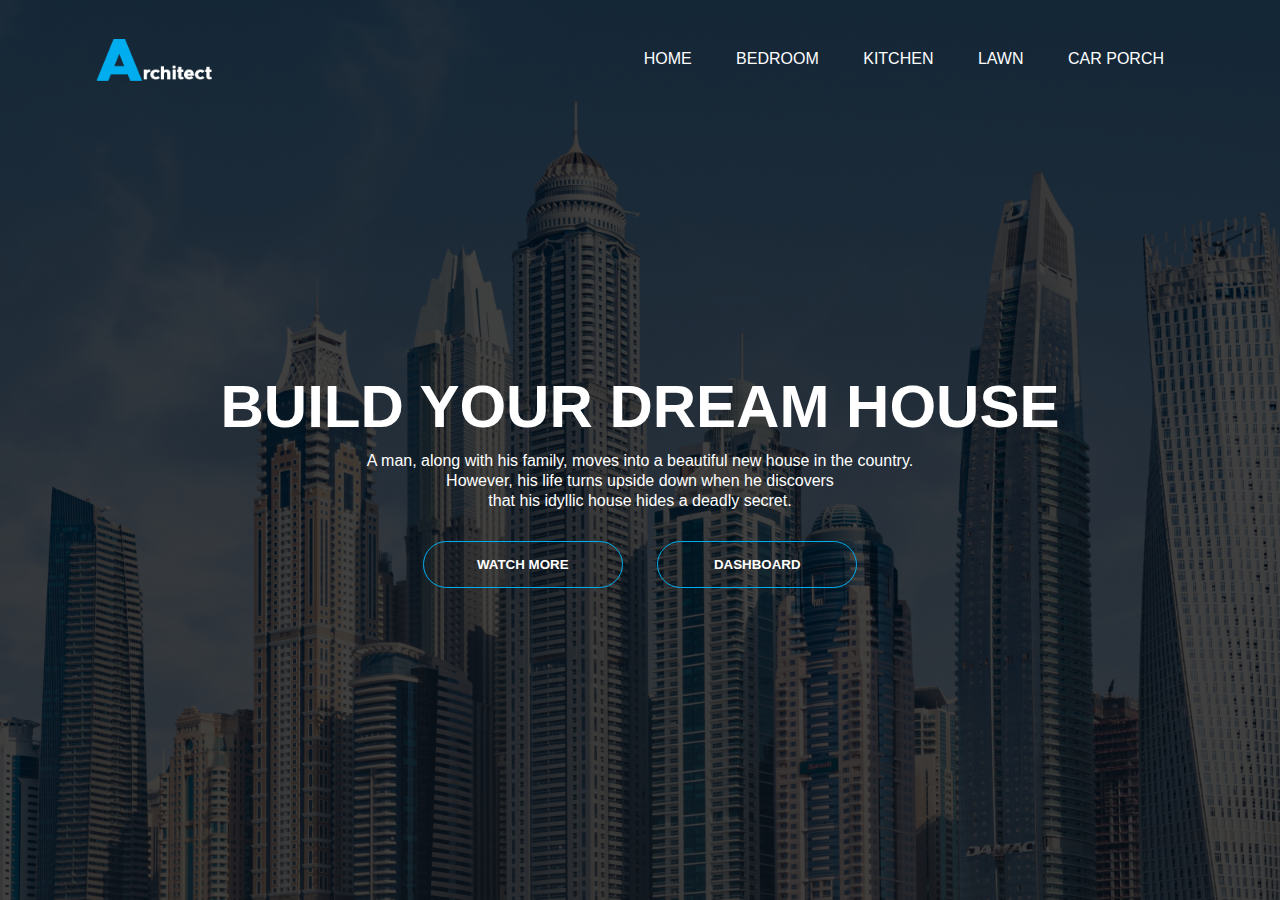
<file: architecture/index.html>
<!DOCTYPE html>
<html lang="en">
<head>
    <meta charset="UTF-8">
    <meta http-equiv="X-UA-Compatible" content="IE=edge">
    <meta name="viewport" content="width=device-width, initial-scale=1.0">
    <link rel="stylesheet" href="style.css">
    <title>Architecture | Home Page</title>
</head>
<body>
    <div class="banner">
        <div class="navbar">
            <img src="logo.png" alt="Logo Iamge" class="logo">
            <ul>
                <li><a href="#">Home</a></li>
                <li><a href="#">Bedroom</a></li>
                <li><a href="#">Kitchen</a></li>
                <li><a href="#">Lawn</a></li>
                <li><a href="#">Car porch</a></li>
            </ul>
        </div>
        <div class="content">
            <h1>Build your Dream House</h1>
            <p>A man, along with his family, moves into a beautiful new house in the country.
                <br> However, his life turns upside down when he discovers 
                <br>that his idyllic house hides a deadly secret.</p>

                <div>
                    <button type="button"> <span></span> WATCH MORE</button>
                    <button type="button"> <span></span>DASHBOARD</button>
                </div>
        </div>
    </div>
</body>
</html>
</file>
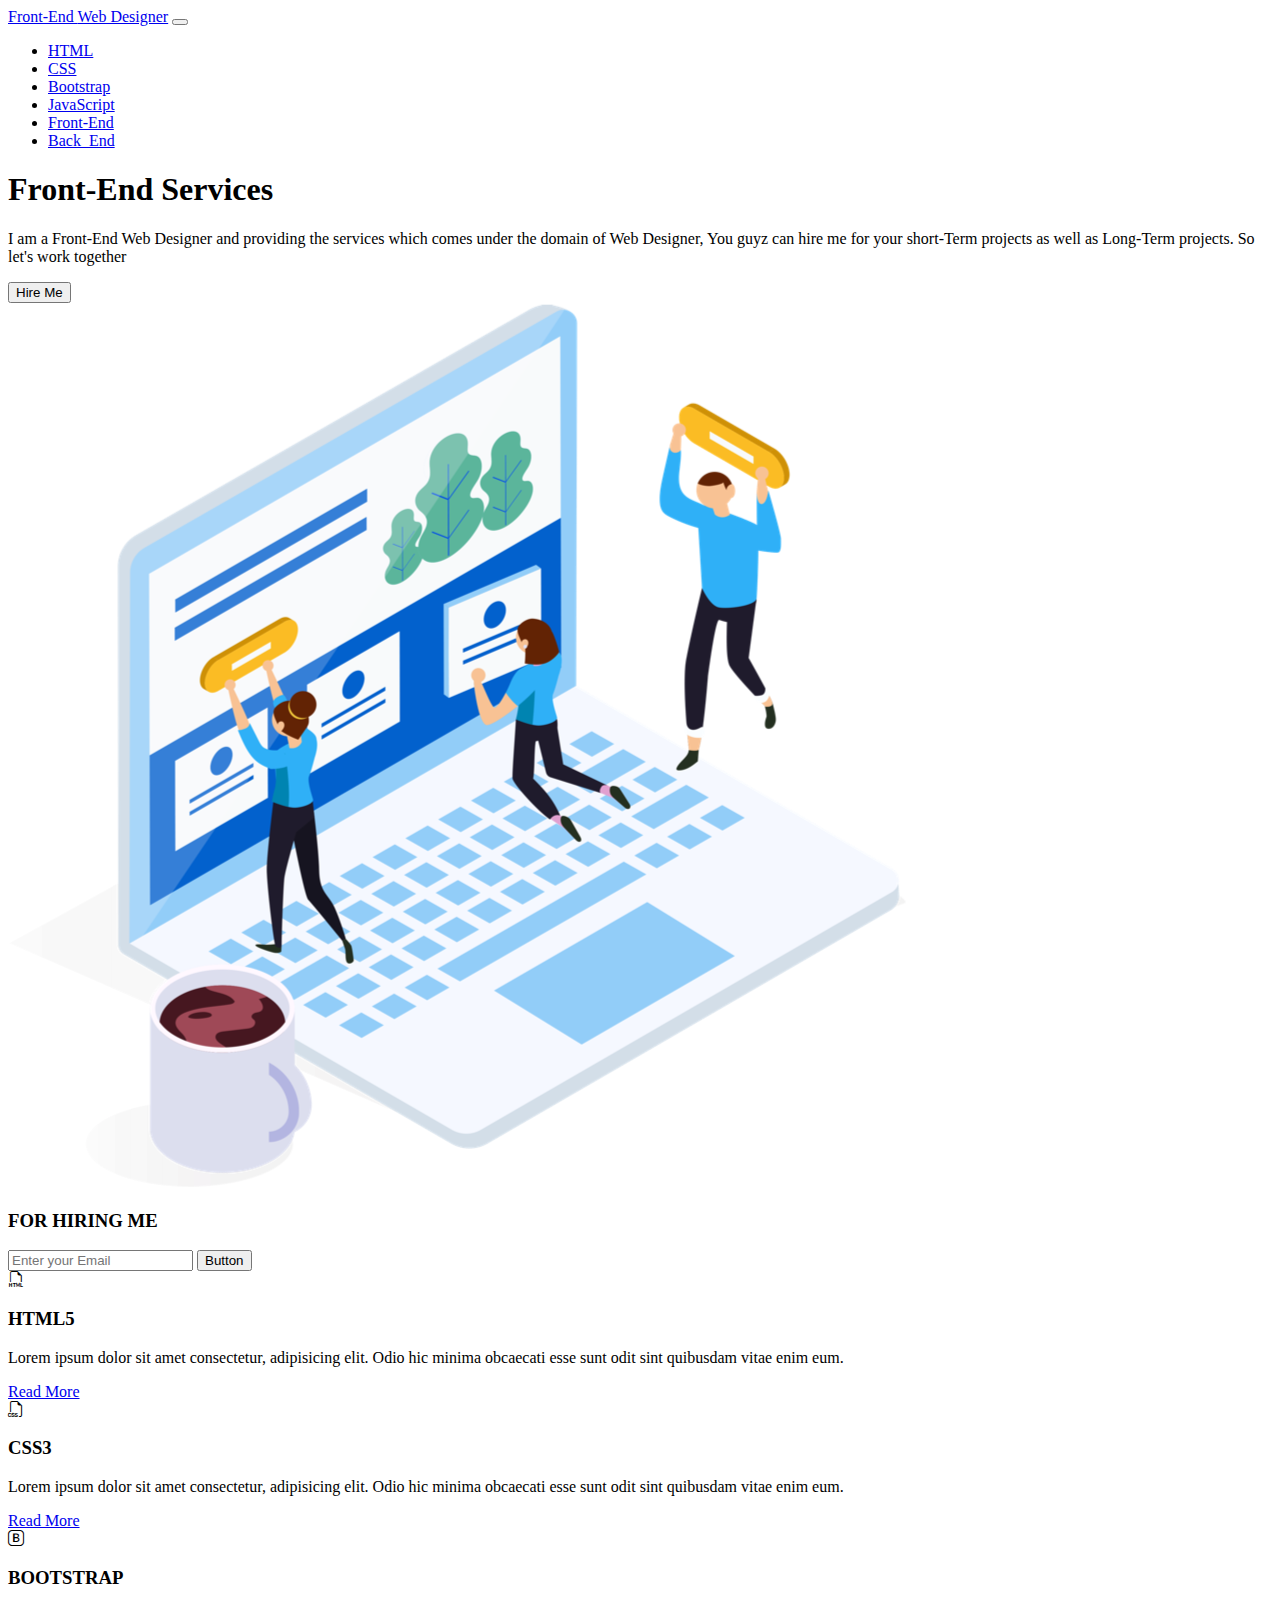
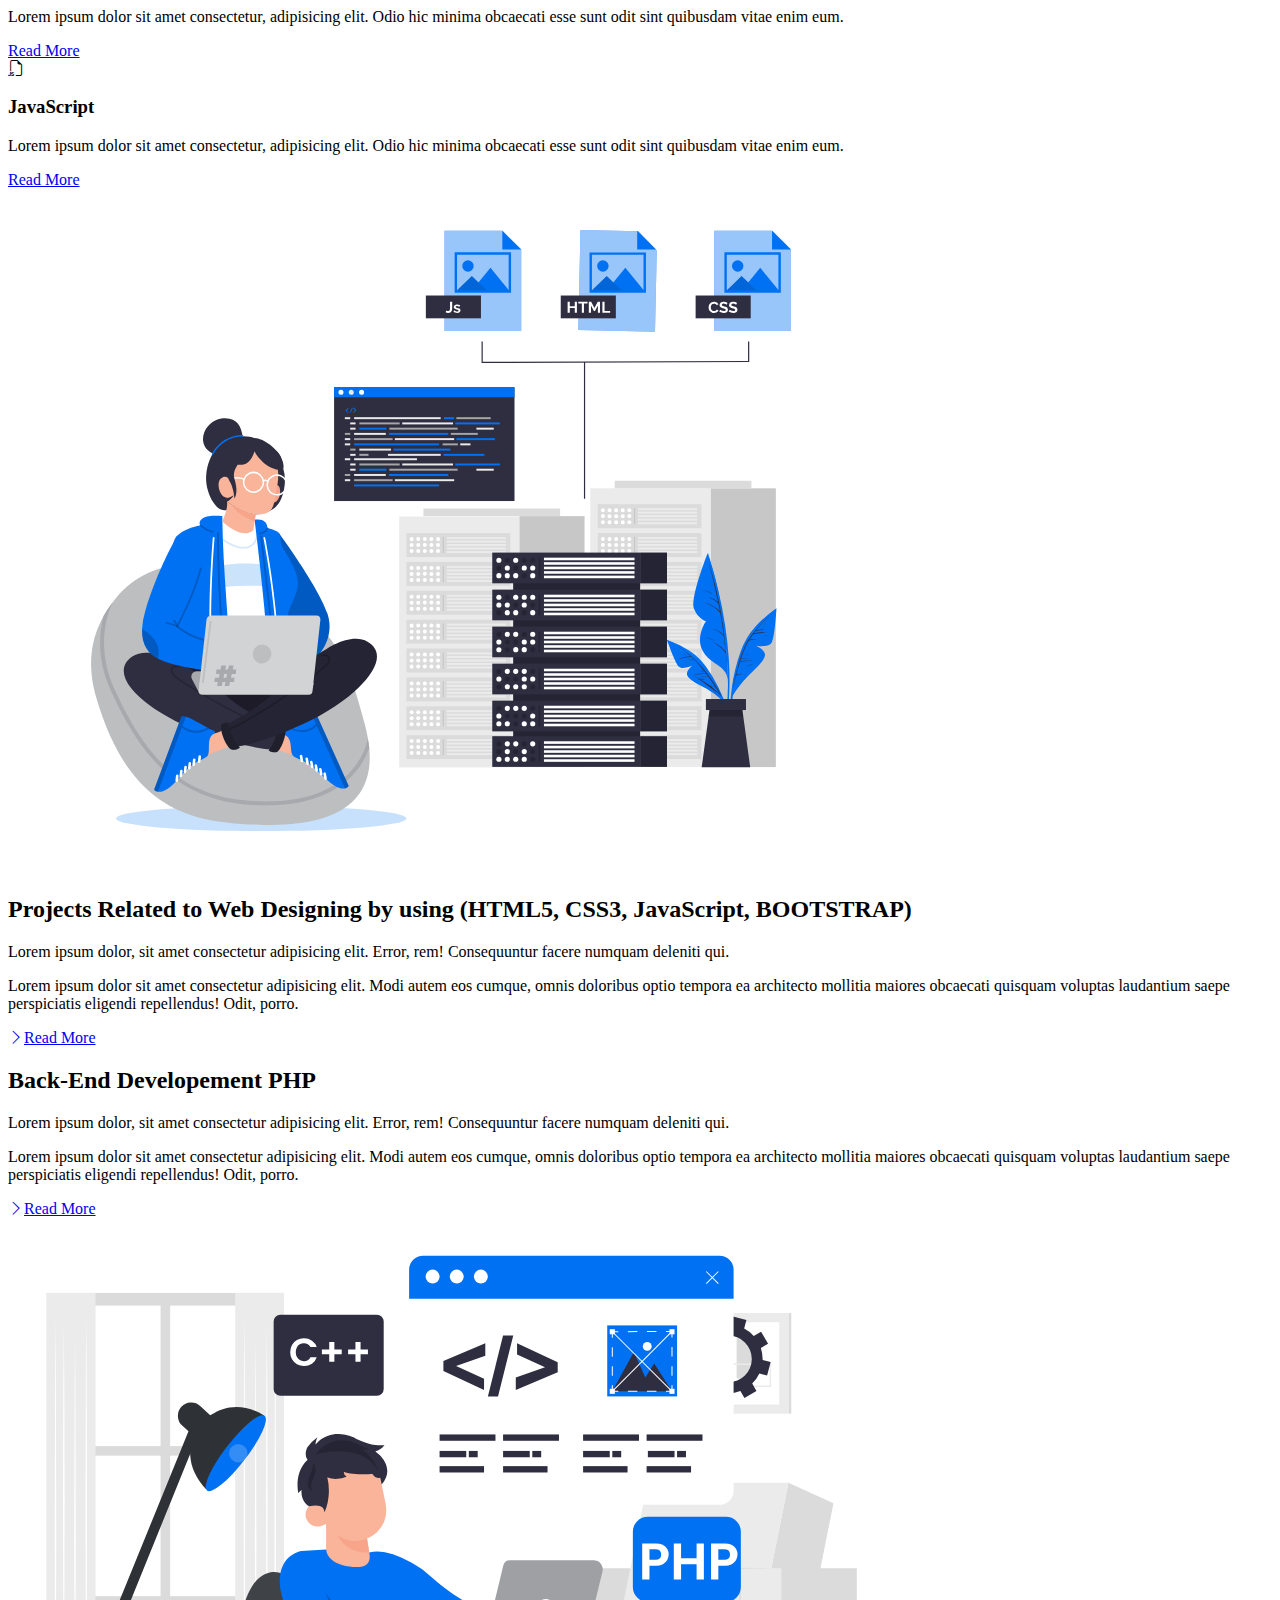
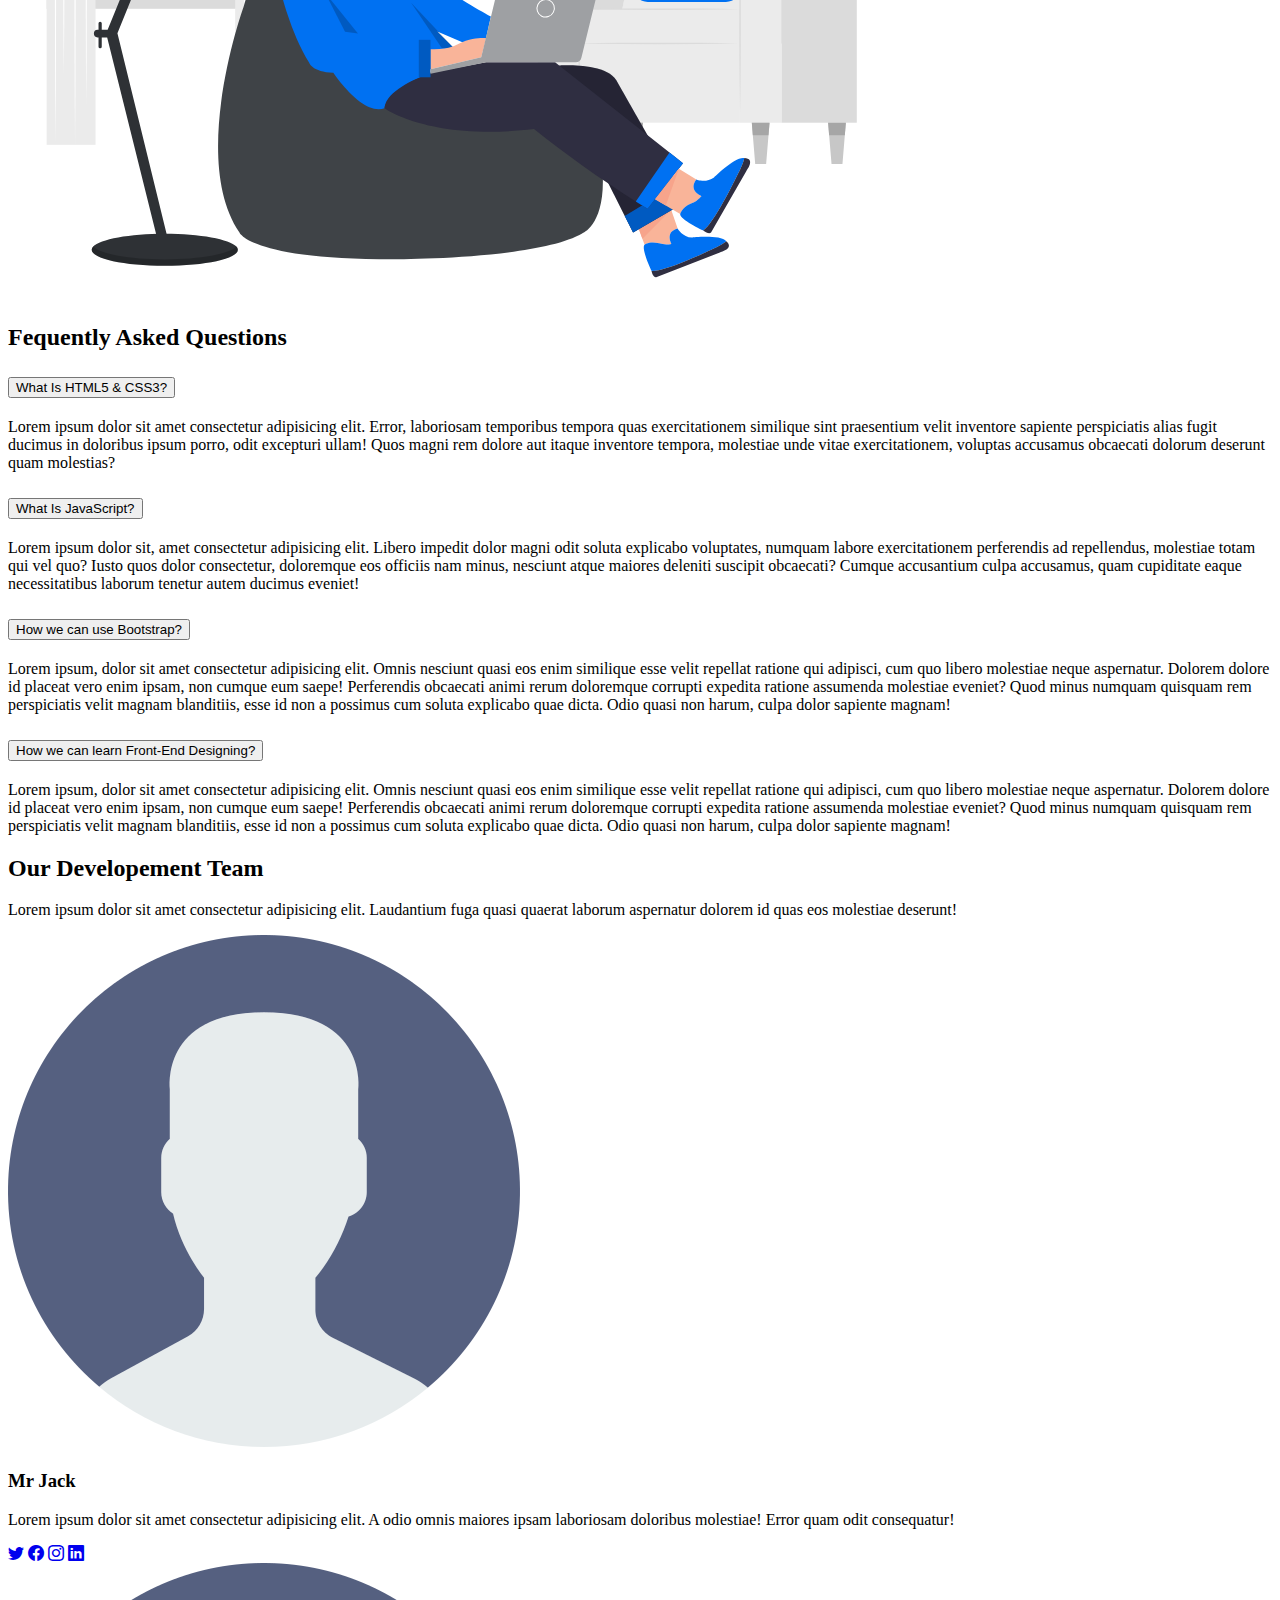
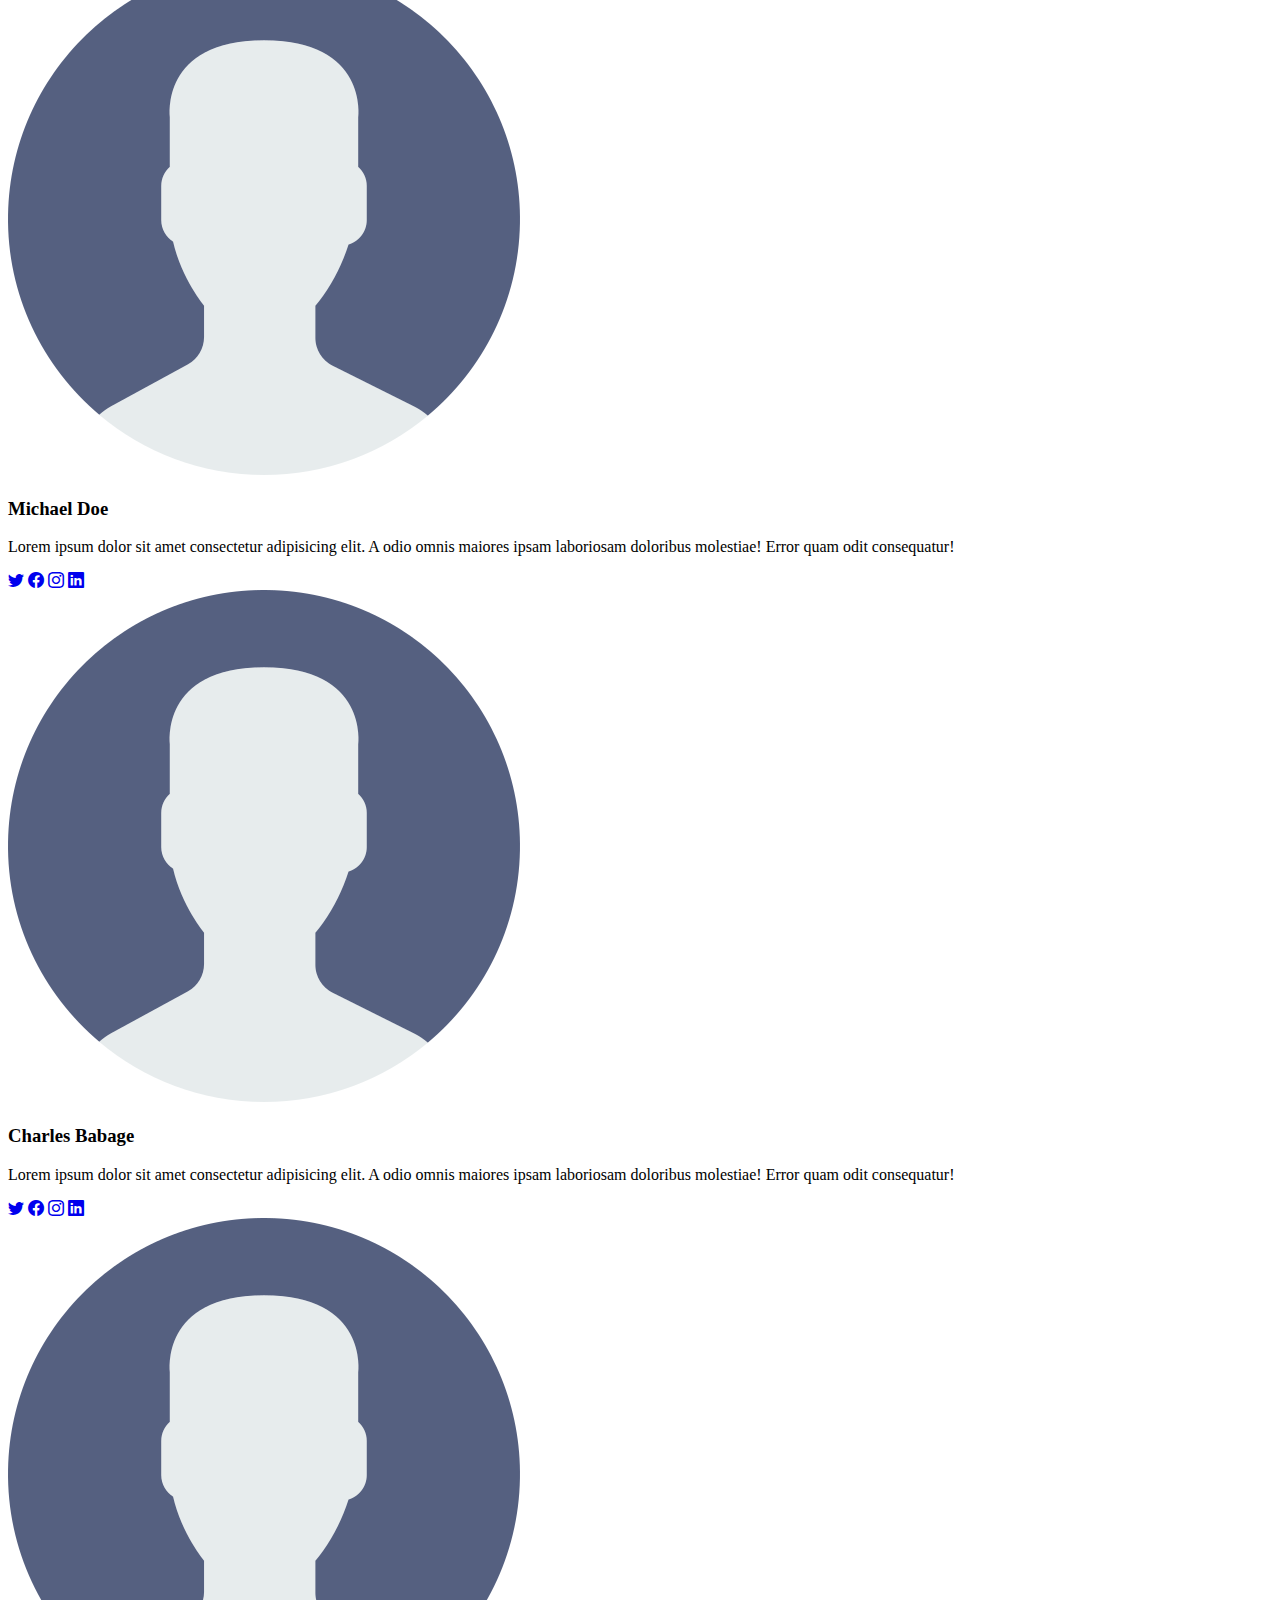
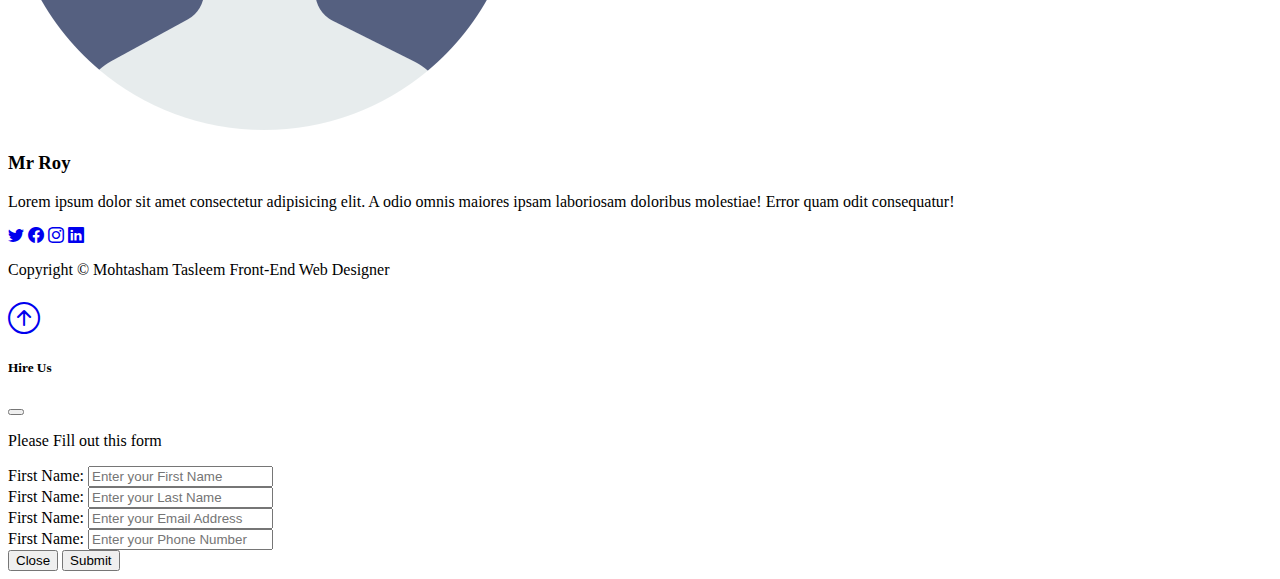
<file: new website/index.html>
<!DOCTYPE html>
<html lang="en">
<head>
  <meta charset="UTF-8">
  <meta http-equiv="X-UA-Compatible" content="IE=edge">
  <meta name="viewport" content="width=device-width, initial-scale=1.0">
  <link href="https://cdn.jsdelivr.net/npm/bootstrap@5.2.1/dist/css/bootstrap.min.css" rel="stylesheet" integrity="sha384-iYQeCzEYFbKjA/T2uDLTpkwGzCiq6soy8tYaI1GyVh/UjpbCx/TYkiZhlZB6+fzT" crossorigin="anonymous">
  <link rel="stylesheet" href="https://cdn.jsdelivr.net/npm/bootstrap-icons@1.9.1/font/bootstrap-icons.css">
  <link rel="stylesheet" href="style.css">
  <title>Front-End Web Designer</title>
</head>
<body>
  <!-------------------- navbar---------------- -->
  <nav class="navbar navbar-expand-lg bg-dark navbar-dark py-3 fixed-top">
    <div class="container">
    <a href="index.html" class="navbar-brand">Front-End <span class="text-warning">Web Designer</span></a>
    <button class="navbar-toggler" type="button" data-bs-toggle ="collapse" data-bs-target ="#navmenu">
    <span class="navbar-toggler-icon"></span></button>

    <div class="collapse navbar-collapse" id="navmenu">
      <ul class="navbar-nav ms-auto">
        <li class="nav-item">
          <a href="#html" class="nav-link">HTML</a>
        </li>
        <li class="nav-item">
          <a href="#css" class="nav-link">CSS</a>
        </li>
        <li class="nav-item">
          <a href="#bootstrap" class="nav-link">Bootstrap</a>
        </li>
        <li class="nav-item">
          <a href="#javascript" class="nav-link">JavaScript</a>
        </li>
        <li class="nav-item">
          <a href="#Front-End" class="nav-link">Front-End</a>
        </li>
        <li class="nav-item">
          <a href="#Back-End" class="nav-link">Back_End</a>
        </li>
      </ul>
    </div>
  </div>
  </nav>
   <!-------------------- Dashboard----------------->

   <section class="bg-dark text-light p-5 p-lg-0 pt-lg-5 mt-5 text-center text-sm-start">
    <div class="container">
      <div class="d-sm-flex align-items-center justify-content-between">
        <div>
          <h1> <span class="text-primary">Front-End</span> Services</h1>
          <p class="lead my-5" >I am a Front-End Web Designer and providing the services which comes under the domain of Web Designer, You guyz can hire me for your short-Term projects as well as Long-Term projects. So let's work together</p>
          <button class="btn btn-primary btn-lg" data-bs-toggle="modal" data-bs-target="#hire" type="submit">Hire Me</button>
        </div>
        <img class="img-fluid w-50 d-none d-sm-block" src="images/dashboard.png" alt="">
      </div>
    </div>
   </section>

<!-------------------- NewsLetter----------------->
<section class="bg-primary text-light p-5">
  <div class="container">
    <div class="d-md-flex justify-content-between align-items-center">
      <h3>FOR HIRING ME</h3>
      <div class="input-group new-input">
        <input type="text" class="form-control" placeholder="Enter your Email">
        <button class="btn btn-dark btn-lg" type="button">Button</button>
      </div>
    </div>
  </div>
</section>
<!-- ---------------Boxes------------ -->
<section class="p-5">
  <div class="container">
    <div class="row text-center g-4">
      <div class="col-sm-6 col-md-6 col-lg-3" id="html">
        <div class="card bg-dark text-light">
          <div class="card-body text-center">
            <div class="h1 mb-3">
              <i class="bi bi-filetype-html"></i>
            </div>
            <h3 class="card-title mb-3">HTML5</h3>
            <p class="card-text">Lorem ipsum dolor sit amet consectetur, adipisicing elit. Odio hic minima obcaecati esse sunt odit sint quibusdam vitae enim eum.</p>
            <a href="#Read" class="btn btn-primary">Read More</a>
          </div>
        </div>
      </div>
      <div class="col-sm-6 col-md-6 col-lg-3" id="css">
        <div class="card bg-secondary text-light">
          <div class="card-body text-center">
            <div class="h1 mb-3">
              <i class="bi bi-filetype-css"></i>
            </div>
            <h3 class="card-title mb-3">CSS3</h3>
            <p class="card-text">Lorem ipsum dolor sit amet consectetur, adipisicing elit. Odio hic minima obcaecati esse sunt odit sint quibusdam vitae enim eum.</p>
            <a href="#Read" class="btn btn-dark">Read More</a>
          </div>
        </div>
      </div>
      <div class="col-sm-6 col-md-6 col-lg-3" id="bootstrap">
        <div class="card bg-dark text-light">
          <div class="card-body text-center">
            <div class="h1 mb-3">
              <i class="bi bi-bootstrap"></i>
            </div>
            <h3 class="card-title mb-3">BOOTSTRAP</h3>
            <p class="card-text">Lorem ipsum dolor sit amet consectetur, adipisicing elit. Odio hic minima obcaecati esse sunt odit sint quibusdam vitae enim eum.</p>
            <a href="#Read" class="btn btn-primary">Read More</a>
          </div>
        </div>
      </div>
      <div class="col-sm-6 col-md-6 col-lg-3" id="javascript">
        <div class="card bg-secondary text-light">
          <div class="card-body text-center">
            <div class="h1 mb-3">
              <i class="bi bi-filetype-js"></i>
            </div>
            <h3 class="card-title mb-3">JavaScript</h3>
            <p class="card-text">Lorem ipsum dolor sit amet consectetur, adipisicing elit. Odio hic minima obcaecati esse sunt odit sint quibusdam vitae enim eum.</p>
            <a href="#Read" class="btn btn-dark">Read More</a>
          </div>
        </div>
      </div>
    </div>
  </div>
</section>
<!-- ----------------projects------------ -->
<section class="p-5" id="Front-End"> 
  <div class="container">
    <div class="row align-items-center justify-content-between">
      <div class="col-md">
        <img class="img-fluid" src="images/Static-website.svg" alt="Image">
      </div>
      <div class="col-md p-5">
        <h2>Projects Related to Web Designing by using (HTML5, CSS3, JavaScript, BOOTSTRAP)</h2>
        <p class="lead">Lorem ipsum dolor, sit amet consectetur adipisicing elit. Error, rem! Consequuntur facere numquam deleniti qui.</p>
        <p class="lead">Lorem ipsum dolor sit amet consectetur adipisicing elit. Modi autem eos cumque, omnis doloribus optio tempora ea architecto mollitia maiores obcaecati quisquam voluptas laudantium saepe perspiciatis eligendi repellendus! Odit, porro.</p>
        <a href="#" class="btn btn-light mt-3"> <i class="bi bi-chevron-right"></i>Read More</a>
      </div>
    </div>
  </div>
</section>

<section class="p-5 bg-dark text-light" id="Back-End">
  <div class="container">
    <div class="row align-items-center justify-content-between">
      <div class="col-md p-5">
        <h2>Back-End Developement PHP</h2>
        <p class="lead">Lorem ipsum dolor, sit amet consectetur adipisicing elit. Error, rem! Consequuntur facere numquam deleniti qui.</p>
        <p class="lead">Lorem ipsum dolor sit amet consectetur adipisicing elit. Modi autem eos cumque, omnis doloribus optio tempora ea architecto mollitia maiores obcaecati quisquam voluptas laudantium saepe perspiciatis eligendi repellendus! Odit, porro.</p>
        <a href="#" class="btn btn-light mt-3"> <i class="bi bi-chevron-right"></i>Read More</a>
      </div>
      <div class="col-md">
      <img class="img-fluid" src="images/Freelance-PHP-Developer.svg" alt="Image">
      </div>
    </div>
  </div>
</section>
<!-- ---------------frequently Ask Questions------------ -->

<section id="questions" class="p-5">
  <div class="container">
    <h2 class="text-center mb-4">Fequently Asked Questions</h2>
    <div class="accordion accordion-flush" id="questions">
      <!-- item-one  -->
      <div class="accordion-item">
        <h2 class="accordion-header">
          <button class="accordion-button collapsed" type="button" data-bs-toggle="collapse" data-bs-target="#question-one">
            What Is HTML5 & CSS3?
          </button>
        </h2>
        <div id="question-one" class="accordion-collapse collapse" data-bs-parent="#questions">
          <div class="accordion-body">Lorem ipsum dolor sit amet consectetur adipisicing elit. Error, laboriosam temporibus tempora quas exercitationem similique sint praesentium velit inventore sapiente perspiciatis alias fugit ducimus in doloribus ipsum porro, odit excepturi ullam! Quos magni rem dolore aut itaque inventore tempora, molestiae unde vitae exercitationem, voluptas accusamus obcaecati dolorum deserunt quam molestias?</div>
        </div>
      </div>
    
       <!-- item-two  -->
       <div class="accordion-item">
        <h2 class="accordion-header">
          <button class="accordion-button collapsed" type="button" data-bs-toggle="collapse" data-bs-target="#question-two">
            What Is JavaScript?
          </button>
        </h2>
        <div id="question-two" class="accordion-collapse collapse" data-bs-parent="#questions">
          <div class="accordion-body">Lorem ipsum dolor sit, amet consectetur adipisicing elit. Libero impedit dolor magni odit soluta explicabo voluptates, numquam labore exercitationem perferendis ad repellendus, molestiae totam qui vel quo? Iusto quos dolor consectetur, doloremque eos officiis nam minus, nesciunt atque maiores deleniti suscipit obcaecati? Cumque accusantium culpa accusamus, quam cupiditate eaque necessitatibus laborum tenetur autem ducimus eveniet!</div>
        </div>
      </div>
    
       <!-- item-three  -->
       <div class="accordion-item">
        <h2 class="accordion-header">
          <button class="accordion-button collapsed" type="button" data-bs-toggle="collapse" data-bs-target="#question-three">
            How we can use Bootstrap?
          </button>
        </h2>
        <div id="question-three" class="accordion-collapse collapse" data-bs-parent="#questions">
          <div class="accordion-body">Lorem ipsum, dolor sit amet consectetur adipisicing elit. Omnis nesciunt quasi eos enim similique esse velit repellat ratione qui adipisci, cum quo libero molestiae neque aspernatur. Dolorem dolore id placeat vero enim ipsam, non cumque eum saepe! Perferendis obcaecati animi rerum doloremque corrupti expedita ratione assumenda molestiae eveniet? Quod minus numquam quisquam rem perspiciatis velit magnam blanditiis, esse id non a possimus cum soluta explicabo quae dicta. Odio quasi non harum, culpa dolor sapiente magnam!</div>
        </div>
      </div>

       <!-- item-four  -->
       <div class="accordion-item">
        <h2 class="accordion-header">
          <button class="accordion-button collapsed" type="button" data-bs-toggle="collapse" data-bs-target="#question-four">
            How we can learn Front-End Designing?
          </button>
        </h2>
        <div id="question-four" class="accordion-collapse collapse" data-bs-parent="#questions">
          <div class="accordion-body">Lorem ipsum, dolor sit amet consectetur adipisicing elit. Omnis nesciunt quasi eos enim similique esse velit repellat ratione qui adipisci, cum quo libero molestiae neque aspernatur. Dolorem dolore id placeat vero enim ipsam, non cumque eum saepe! Perferendis obcaecati animi rerum doloremque corrupti expedita ratione assumenda molestiae eveniet? Quod minus numquam quisquam rem perspiciatis velit magnam blanditiis, esse id non a possimus cum soluta explicabo quae dicta. Odio quasi non harum, culpa dolor sapiente magnam!</div>
        </div>
      </div>
    </div>
  </div>
</section>
<!-- ---------------------cards of team member-------------- -->
<section class="p-5 bg-primary">
  <div class="container">
    <h2 class="text-center text-white">Our Developement Team</h2>
    <p class="text-center text-light lead mb-5">Lorem ipsum dolor sit amet consectetur adipisicing elit. Laudantium fuga quasi quaerat laborum aspernatur dolorem id quas eos molestiae deserunt!</p>
    <div class="row g-4">
      <div class="col-md-6 col-lg-3">
        <div class="card bg-light">
          <div class="card-body text-center">
            <img class="rounded-circle img-fluid mb-3 w-50" src="images/user.png" alt="image">
            <h3 class="card-title mb-3">Mr Jack</h3>
            <p class="card-text mb-3">Lorem ipsum dolor sit amet consectetur adipisicing elit. A odio omnis maiores ipsam laboriosam doloribus molestiae! Error quam odit consequatur!</p>
            <a href="#"><i class="bi bi-twitter text-dark mx-1"></i></a>
            <a href="#"><i class="bi bi-facebook text-dark mx-1"></i></a>
            <a href="#"><i class="bi bi-instagram text-dark mx-1"></i></a>
            <a href="#"><i class="bi bi-linkedin text-dark mx-1"></i></a>
          </div>
        </div>
      </div>
      <div class="col-md-6 col-lg-3">
        <div class="card bg-light">
          <div class="card-body text-center">
            <img class="rounded-circle img-fluid mb-3 w-50" src="images/user.png" alt="image">
            <h3 class="card-title mb-3">Michael Doe</h3>
            <p class="card-text mb-3">Lorem ipsum dolor sit amet consectetur adipisicing elit. A odio omnis maiores ipsam laboriosam doloribus molestiae! Error quam odit consequatur!</p>
            <a href="#"><i class="bi bi-twitter text-dark mx-1"></i></a>
            <a href="#"><i class="bi bi-facebook text-dark mx-1"></i></a>
            <a href="#"><i class="bi bi-instagram text-dark mx-1"></i></a>
            <a href="#"><i class="bi bi-linkedin text-dark mx-1"></i></a>
          </div>
        </div>
      </div>
      <div class="col-md-6 col-lg-3">
        <div class="card bg-light">
          <div class="card-body text-center">
            <img class="rounded-circle img-fluid mb-3 w-50" src="images/user.png" alt="image">
            <h3 class="card-title mb-3">Charles Babage</h3>
            <p class="card-text mb-3">Lorem ipsum dolor sit amet consectetur adipisicing elit. A odio omnis maiores ipsam laboriosam doloribus molestiae! Error quam odit consequatur!</p>
            <a href="#"><i class="bi bi-twitter text-dark mx-1"></i></a>
            <a href="#"><i class="bi bi-facebook text-dark mx-1"></i></a>
            <a href="#"><i class="bi bi-instagram text-dark mx-1"></i></a>
            <a href="#"><i class="bi bi-linkedin text-dark mx-1"></i></a>
          </div>
        </div>
      </div>
      <div class="col-md-6 col-lg-3">
        <div class="card bg-light">
          <div class="card-body text-center">
            <img class="rounded-circle img-fluid mb-3 w-50" src="images/user.png" alt="image">
            <h3 class="card-title mb-3">Mr Roy</h3>
            <p class="card-text mb-3">Lorem ipsum dolor sit amet consectetur adipisicing elit. A odio omnis maiores ipsam laboriosam doloribus molestiae! Error quam odit consequatur!</p>
            <a href="#"><i class="bi bi-twitter text-dark mx-1"></i></a>
            <a href="#"><i class="bi bi-facebook text-dark mx-1"></i></a>
            <a href="#"><i class="bi bi-instagram text-dark mx-1"></i></a>
            <a href="#"><i class="bi bi-linkedin text-dark mx-1"></i></a>
          </div>
        </div>
      </div>
    </div>
  </div>
</section>
<!-- ------------footer----------- -->
<footer class="p-5 bg-dark text-white text-center position-relative ">
  <div class="container">
  <p>Copyright &copy; Mohtasham Tasleem Front-End Web Designer</p>
  <a href="#" class="position-absolute bottom-0 end-0 p-5 "><h1><i class="bi bi-arrow-up-circle"></i></h1></a>
</div>
</footer>
<!-- -------------------modal button---------------- -->

<!-- Modal -->
<div class="modal fade" id="hire" tabindex="-1" aria-labelledby="hireLabel" aria-hidden="true">
  <div class="modal-dialog">
    <div class="modal-content">
      <div class="modal-header">
        <h5 class="modal-title" id="hireLabel">Hire Us</h5>
        <button type="button" class="btn-close" data-bs-dismiss="modal" aria-label="Close"></button>
      </div>
      <div class="modal-body">
        <p class="lead">Please Fill out this form</p>
        <form>
          <div class="mb-3">
            <label for="first-name" class="col-form-label">
              First Name:
            </label>
            <input type="text" id="first-name" class="form-control" placeholder="Enter your First Name">
          </div>
          <div class="mb-3">
            <label for="last-name" class="col-form-label">
              First Name:
            </label>
            <input type="text" id="last-name" class="form-control" placeholder="Enter your Last Name">
          </div>
          <div class="mb-3">
            <label for="Email" class="col-form-label">
              First Name:
            </label>
            <input type="email" id="Email" class="form-control" placeholder="Enter your Email Address">
          </div>
          <div class="mb-3">
            <label for="phone-num" class="col-form-label">
              First Name:
            </label>
            <input type="number" id="first-name" class="form-control" placeholder="Enter your Phone Number">
          </div>
        </form>
      </div>
      <div class="modal-footer">
        <button type="button" class="btn btn-secondary" data-bs-dismiss="modal">Close</button>
        <button type="button" class="btn btn-primary">Submit</button>
      </div>
    </div>
  </div>
</div>

<script src="https://cdn.jsdelivr.net/npm/bootstrap@5.2.1/dist/js/bootstrap.bundle.min.js" integrity="sha384-u1OknCvxWvY5kfmNBILK2hRnQC3Pr17a+RTT6rIHI7NnikvbZlHgTPOOmMi466C8" crossorigin="anonymous"></script>
</body>
</html>
</file>
<file: architecture/style.css>
*{
    margin: 0px;
    padding: 0px;
    font-family: sans-serif;
}
.banner{
    width: 100%;
    height: 100vh;
    background-image: linear-gradient(rgba(0,0,0,.75), rgba(0,0,0,.75)), url("background.jpg");
    background-size:cover;
    background-position: center;
}
.navbar{
    width: 85%;
    margin: auto;
    padding: 35px 0px;
    display: flex;
    align-items: center;
    justify-content: space-between;
}
.logo{
    width: 120px;
    cursor: pointer;
}
.navbar ul li{
    list-style: none;
    display: inline-block;
    margin: 0 20px;
    position: relative;
}
.navbar ul li a{
    text-decoration: none;
    color: white;
    text-transform: uppercase;
}
.navbar ul li::after{
    content: '';
    height: 3px;
    width: 0px;
    background-color: #00aeef;
    position: absolute;
    bottom: -10px;
    left: 0px;
    transition: 0.5s;
}
.navbar ul li:hover:after{
    width: 100%;
}
.content{
    width: 100%;
    position: absolute;
    top: 50%;
    transform: translateY(-50%);
    text-align: center;
    color: #fff;
}
.content h1{
    font-size: 60px;
    text-transform: uppercase;
    margin-top: 80px;   
}
.content p{
    margin: 10px auto;
    line-height: 20px;
}
button{
    width: 200px;
    padding: 15px 0px;
    border-radius: 25px;
    text-align: center;
    margin: 20px 15px;
    font-weight: bold;
    border: 1px solid  #00aeef;;
    background: transparent;
    color: #fff;
    cursor: pointer;
    position: relative;
    overflow: hidden;
}
span{
    background: #00aeef;
    width: 0px;
    height: 100%;
    border-radius: 25px;
    position: absolute;
    bottom: 0px;
    left: 0px;
    z-index: -1;
    transition: 0.5s;
}
button:hover span{
    width: 100%;
}
button:hover {
    border: none;
}
@media(max-width: 768px){
    ul{
        display: none;
    }
}
</file>
<file: new website/style.css>
/* body::before{
    display: block;
    content: '';
    height: 60px;
} */
@media(min-width: 768px){
    .new-input{
        width: 50%;
    }
}
</file>
